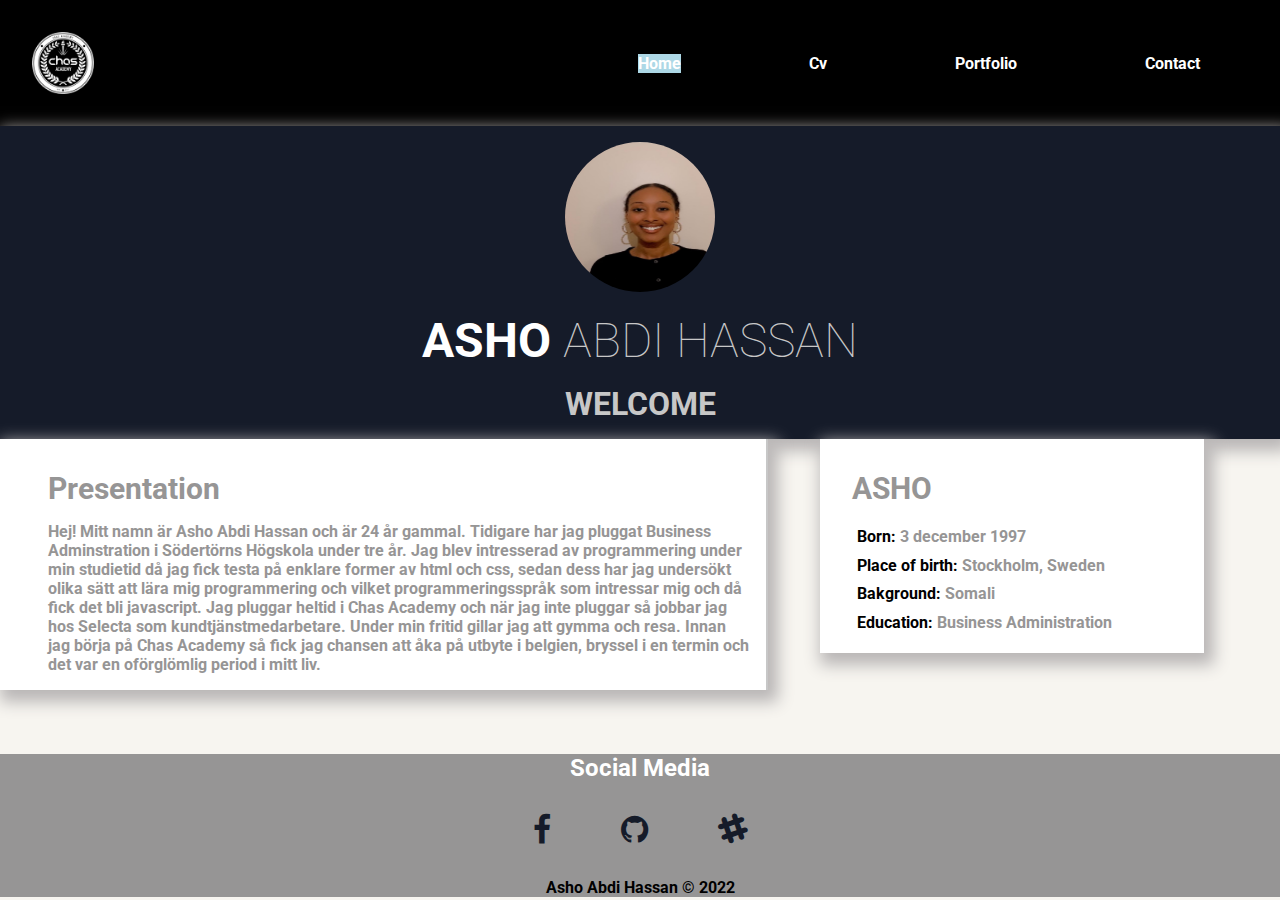
<file: index.html>
<!DOCTYPE html>
<html lang="en">
<head>
    <meta charset="UTF-8">
    <meta http-equiv="X-UA-Compatible" content="IE=edge">
    <meta name="viewport" content="width=device-width, initial-scale=1.0">
    <style>
        @import url('https://fonts.googleapis.com/css2?family=Oswald:wght@200&family=Roboto&display=swap');
    </style>
    <link rel="stylesheet" href="https://cdnjs.cloudflare.com/ajax/libs/font-awesome/4.7.0/css/font-awesome.min.css">
    <link href="style.css" rel="stylesheet">
    <title>Home</title>
</head>

<body class="page-wrapper">

<!--navigation links-->
    <nav class="nav-wrapper">
      <img src="chas-academy-logo.png" alt="logo" class="logo">
      <ul class="nav">
        <li><a class= "active" href="index.html">Home</a></li>
        <li><a href="Cv.html">Cv</a></li>
        <li><a href="Portfolio.html">Portfolio</a></li>
        <li><a href="Contact.html">Contact</a></li>
      </ul>
    </nav>
    
<!--header-->
  <Header class="main-header">
<!--en rund profilbild här och bakom den en bakgrundsfärg-->
     <div class="container">
        <img src="digitalphoto.jpg" alt="profile" class="profile">
        <h1 class="heading1">ASHO <span>ABDI HASSAN</span></h1>
        <h2 class="heading2">WELCOME</h2>
     </div>
  </Header>
  <div class="clearfix"></div>

<!--Bakgrund-->
  <div class="box1">
    <article class="main-content">
      <h3 class="heading3">Presentation</h3>
      <p class="p-1"> Hej! Mitt namn är Asho Abdi Hassan och är 24 år gammal. Tidigare har jag pluggat Business Adminstration i Södertörns Högskola under tre år. Jag blev intresserad av programmering under min studietid då jag fick testa på enklare former av html och css, sedan dess har jag undersökt olika sätt att lära mig programmering och vilket programmeringsspråk som intressar mig och då fick det bli javascript. Jag pluggar heltid i Chas Academy och när jag inte pluggar så jobbar jag hos Selecta som kundtjänstmedarbetare. Under min fritid gillar jag att gymma och resa. Innan jag börja på Chas Academy så fick jag chansen att åka på utbyte i belgien, bryssel i en termin och det var en oförglömlig period i mitt liv.</p>
   </article>
  </div>


 <div class="box2">
   <aside class="sub-content">
     <p class="heading3">ASHO</p>
     <ul class="info">
        <li><span>Born:</span> 3 december 1997</li>
        <li><span>Place of birth:</span> Stockholm, Sweden</li>
        <li><span>Bakground:</span> Somali</li>
        <li><span>Education:</span> Business Administration</li>
    </ul>
   </aside>
  </div> 
   
<!--Footer börjar här-->
  <footer class="social">
    <section class="media">
      <p>Social Media</p>
      <a href="https://www.facebook.com/" target="_blank"><i class="fa fa-facebook"></i></a>
      <a href="https://github.com/" target="_blank"><i class="fa fa-github"></i></a>
      <a href="https://slack.com/" target="_blank"><i class="fa fa-slack"></i></a>
    </section>
    <p class="Copyright">Asho Abdi Hassan &#169; 2022</p>
  
  </footer>

</body>

</html>
</file>
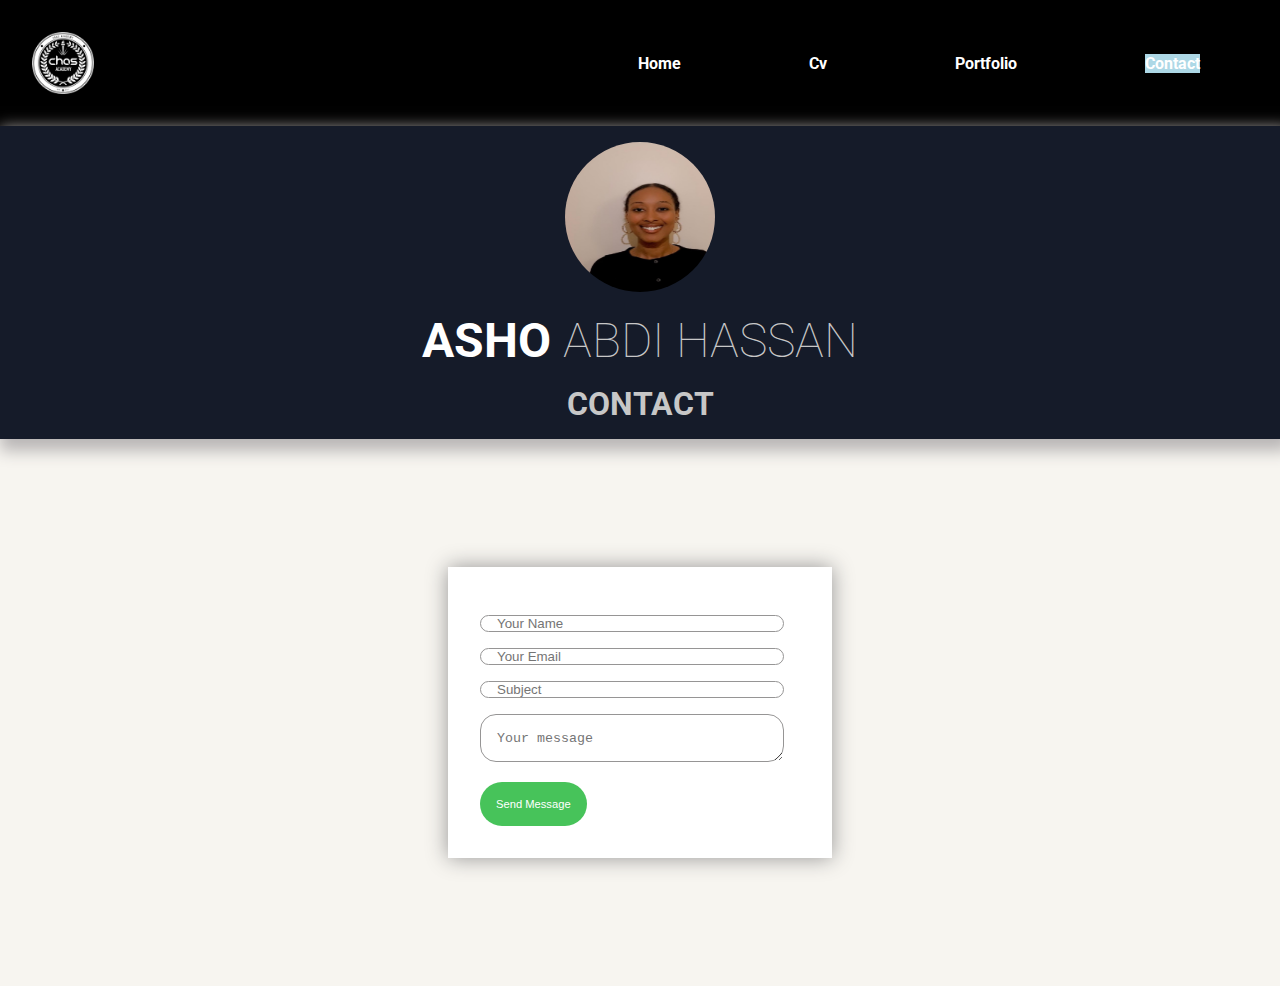
<file: Contact.html>
<!DOCTYPE html>
<html lang="en">
<head>
    <meta charset="UTF-8">
    <meta http-equiv="X-UA-Compatible" content="IE=edge">
    <meta name="viewport" content="width=device-width, initial-scale=1.0">
    <style>
        @import url('https://fonts.googleapis.com/css2?family=Oswald:wght@200&family=Roboto&display=swap');
    </style>
    <link href="style.css" rel="stylesheet">
    <title>Contact</title>
</head>

<body class="page-wrapper">

    <nav class="nav-wrapper">
        <img src="chas-academy-logo.png" alt="logo" class="logo">
        <ul class="nav">
          <li><a href="index.html">Home</a></li>
          <li><a href="Cv.html">Cv</a></li>
          <li><a href="Portfolio.html">Portfolio</a></li>
          <li><a class="active" href="Contact.html">Contact</a></li>
        </ul>
      </nav>
    
    <!--header-->
  <header class="main-header">
    <!--en rund profilbild här och bakom den en bakgrundsfärg-->
         <div class="container">
            <img src="digitalphoto.jpg" alt="profile" class="profile">
            <h1 class="heading1">ASHO <span>ABDI HASSAN</span></h1>
            <h2 class="heading2">CONTACT</h2>
         </div>
      </header>
      <div class="clearfix"></div>
  
  <div class="contact-box">
    <form>
      <input type="text" class="input-field" placeholder="Your Name">
      <input type="email" class="input-field" placeholder="Your Email">
      <input type="text" class="input-field" placeholder="Subject">
      <textarea class="input-field textarea-field" placeholder="Your message"></textarea>
      <button type="button" class="btn">Send Message</button>
    </form>
  </div>
</body>
</html>
</file>
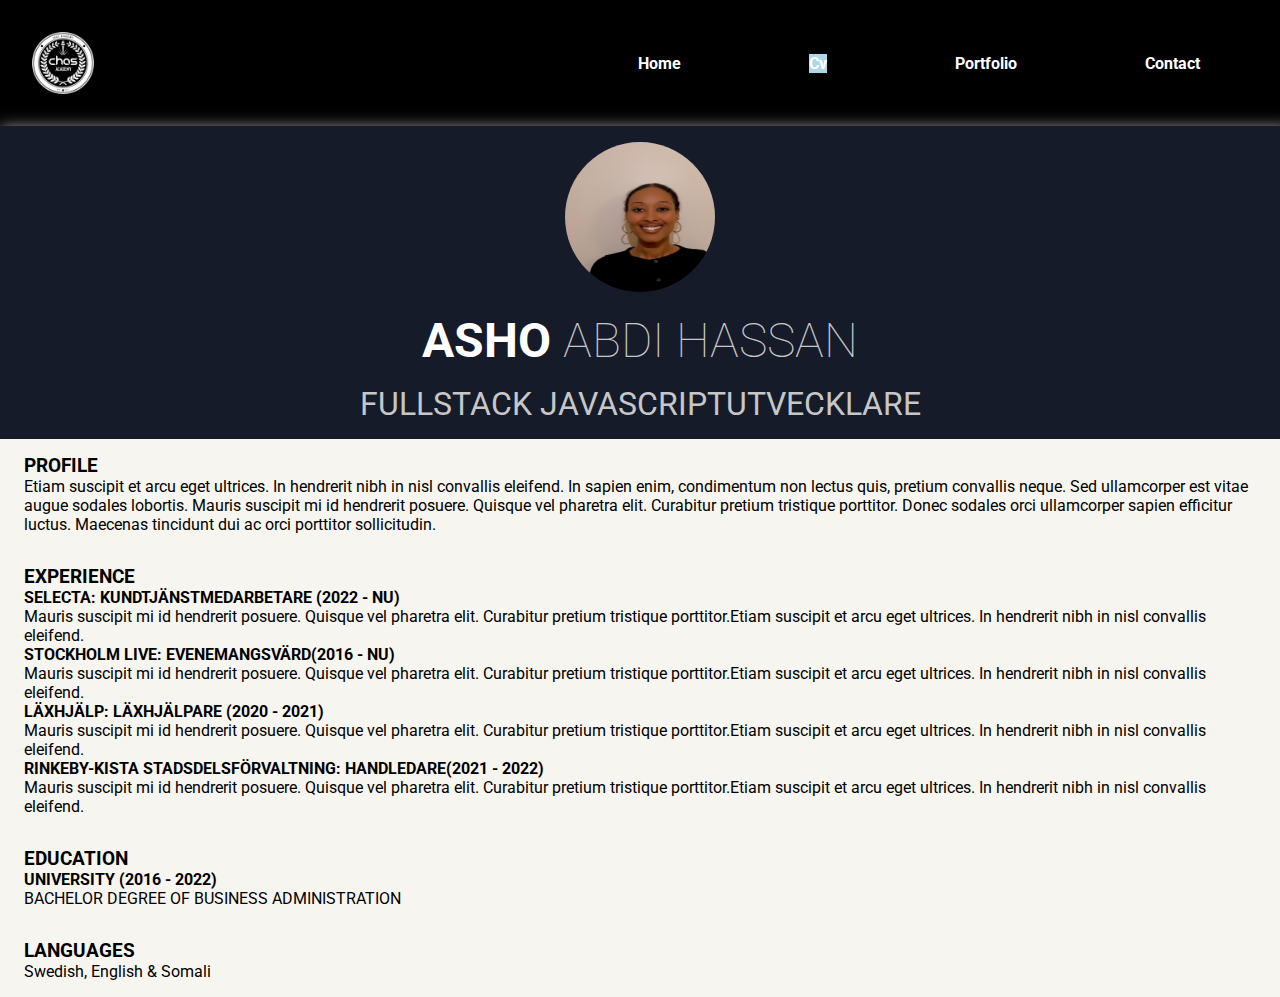
<file: Cv.html>
<!DOCTYPE html>
<html lang="en">
<head>
    <meta charset="UTF-8">
    <meta http-equiv="X-UA-Compatible" content="IE=edge">
    <meta name="viewport" content="width=device-width, initial-scale=1.0">
    <style>
        @import url('https://fonts.googleapis.com/css2?family=Oswald:wght@200&family=Roboto&display=swap');
    </style>
    <link rel="stylesheet" href="https://fonts.googleapis.com/icon?family=Material+Icons">
    <link href="style.css" rel="stylesheet">
    <title>Cv</title>
</head>

<body class="page-wrapper">
    <!--navigation links-->
    <nav class="nav-wrapper">
        <img src="chas-academy-logo.png" alt="logo" class="logo">
        <ul class="nav">
          <li><a href="index.html">Home</a></li>
          <li><a class="active" href="Cv.html">Cv</a></li>
          <li><a href="Portfolio.html">Portfolio</a></li>
          <li><a href="Contact.html">Contact</a></li>
        </ul>
     </nav>

    <div class="main">
        <div class="top-section">
           <img src="digitalphoto.jpg" alt= "profile" class="CV-profile">
           <p class="p1">ASHO <span>ABDI HASSAN</span></p>
           <p class="p2">FULLSTACK JAVASCRIPTUTVECKLARE</p>
        </div>
        <div class="clearfix"></div>      
            
        <div class="col-2">
           <div class="content-box" id = "content-box">
             <div class="profile-box"><h3>PROFILE</h3></div>
             <div class="experience-box"><h3>EXPERIENCE</h3></div>
             <div class="education-box"><h3>EDUCATION</h3></div>
             <div class="language-box"><h3>LANGUAGES</h3></div>
           </div>
           
        </div>
    </div>
    <script src="script.js"></script>
</body>

</html>
</file>
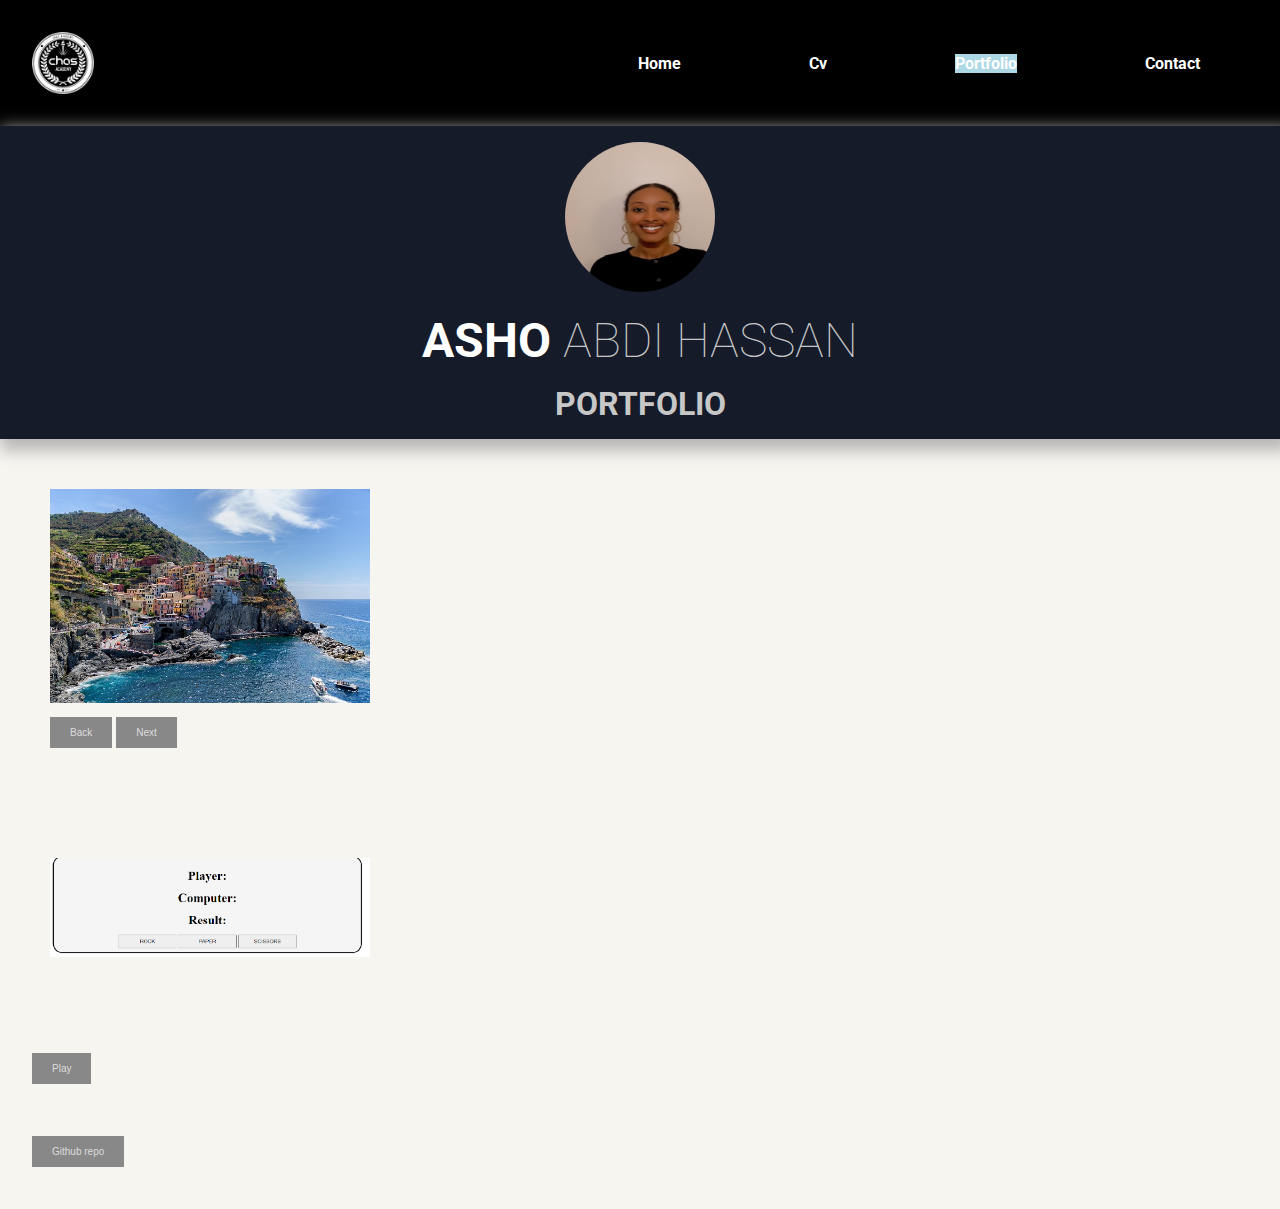
<file: Portfolio.html>
<!DOCTYPE html>
<html lang="en">
<head>
    <meta charset="UTF-8">
    <meta http-equiv="X-UA-Compatible" content="IE=edge">
    <meta name="viewport" content="width=device-width, initial-scale=1.0">
    <style>
        @import url('https://fonts.googleapis.com/css2?family=Oswald:wght@200&family=Roboto&display=swap');
    </style>
    <link href="style.css" rel="stylesheet">
    <title>Portfolio</title>
</head>
<body class="page-wrapper">

     <!--navigation links-->
     <nav class="nav-wrapper">
        <img src="chas-academy-logo.png" alt="logo" class="logo">
        <ul class="nav">
          <li><a href="index.html">Home</a></li>
          <li><a href="Cv.html">Cv</a></li>
          <li><a class="active" href="Portfolio.html">Portfolio</a></li>
          <li><a href="Contact.html">Contact</a></li>
        </ul>
      </nav>

    <!--header-->
  <Header class="main-header">
    <!--en rund profilbild här och bakom den en bakgrundsfärg-->
         <div class="container">
            <img src="digitalphoto.jpg" alt="profile" class="profile">
            <h1 class="heading1">ASHO <span>ABDI HASSAN</span></h1>
            <h2 class="heading2">PORTFOLIO</h2>
         </div>
      </Header>
      <div class="clearfix"></div>

    <div class="wrapper">
    <!--Image slider-->
      <div class="slider">
        <div class="gallery">
          <a target="_blank" href="port1.jpg"><img src="port1.jpg" alt= "Cinque Terre" class="slider-img"></a>
        </div>

        <button class="btn1" onclick= "Back()">Back</button>
        <button class="btn1" onclick= "Next()">Next</button>
     </div>

     <div class="game">
      <img src="game.png" alt="rock, paper & scissors" class="rock-paper-scissors">
      <form action=https://ashodiriye.github.io/ROCK-PAPER-SCISSORS><button formtarget=“_blank” class="btn1">Play</button></form>
      <form action=https://github.com/ashodiriye/ROCK-PAPER-SCISSORS.git><button formtarget=“_blank” class="btn1">Github repo</button></form>
     </div>
    </div>
  <script src="js.js"></script>
</body>
</html>
</file>
<file: style.css>
/*universal-layout*/
*{
    margin: 0px;
    padding: 0px;
    box-sizing: border-box;
  }
  

/*body-setup*/
.page-wrapper{
    width: 100%;
    height:100%;
    font-family: "Roboto", "sans-serif";
    background: #f7f5f0;
    margin: auto;
}

/* navigation-links*/
.nav-wrapper{
    width:100%;
    height: 10%;
    display: flex;
    justify-content:space-between;
    background-color: black;
    padding: 1rem;
}

.nav{
    display: flex;
    align-items: center;
}

.logo{
    width: 5%;
    height: 5%;
    margin: 1rem 1rem;
}

ul{
   list-style: none;
   
}

.nav li{
    margin: 0 4rem;
}

.nav li a{
    text-decoration: none;
    color: white;
    font-size: 1em;
    font-weight: bold;
}

a:hover{
    background-color: lightgray;
}

.active{
    background-color: lightblue;
}


/* header-layout*/

.main-header{
    width: 100%;
    height: auto;
    margin:auto;
    box-shadow: 5px 7px 15px 5px #b9b6b6;
}

.container{
    background-color:#151b29;
    text-align: center;
    padding: 1rem;
}

.profile{
    width: 150px;
    height: 150px;
    border-radius: 50%;
}

.heading1{
    color:white;
    font-size: 3em;
    font-weight:bold;
    margin: 1rem;
}

.heading1 span{
    font-weight:100;
    color: #c7c7c7;
}

.heading2{
    font-size: 2em;
    color: #c7c7c7;
    margin-top: 1rem;
}

/*Home-layout*/

.box1{
  width: 60%;
  display:inline-flex;
  align-items: flex-start;
  border-right: 2px solid #c7c7c7;
  max-height: 20%;
  background-color: white;
  box-shadow: 5px 7px 15px 5px #b9b6b6;
}

.main-content{
   padding: 1rem;
   padding-left: 3rem;
}

.heading3{
    color:#969595;
    margin: 1rem 0;
    font-size: 30px;
    font-weight:bold;
}

.p-1{
    color:#969595;
    font-weight:bold;
}

.box2{
    width: 30%;
    max-height:20%;
    display:inline-flex;
    flex-direction: column;
    background-color: white;
    box-shadow: 5px 7px 15px 5px #b9b6b6;
    margin-left: 3rem;
}

.sub-content{
   padding: 1rem 2rem;
}

.info{
   list-style: none;
}

.info li{
    padding: 0.3rem;
    font-weight: bold;
    color:#969595;
}

.info li span{
    color: black;
}

.clearfix{
    clear: both;
}

/*Footer-layout*/

.social{
    width: 100%;
    height: auto;
    background-color: #969595;
    display: flex;
    flex-direction: column;
    justify-content: center;
    align-items: center;
    position:relative;
    margin-top: 4rem;
}

.media{
    font-size: 1.5em;
    text-align:center;
    font-weight: bold;
    color: white; 
}

.fa{
  padding: 2rem;
  font-size:2rem;
  color:#151b29;
}

.fa:hover{
    opacity: 0.7;
}

.Copyright{
    text-align:center;
    font-weight: bold;
}

/*Cv-layout*/

.main{
    width: 100%;
    height:auto;
    box-shadow: 5px 7px 15px 5px #b9b6b6;
    margin:auto;
}

.top-section{
    background-color:#151b29;
    text-align: center;
    padding: 1rem;
}

.CV-profile{
    width: 150px;
    height: 150px;
    border-radius: 50%;
}

.p1{
    color:white;
    font-size: 3rem;
    font-weight:bold;
    margin: 1rem;
}

.p1 span{
    font-weight:100;
    color: #c7c7c7;
}

.p2{
    font-size:2em;
    color: #c7c7c7;
    margin-top: 1rem;
}

.col-2{
    width: 100%;  
}
#content-box > ul{
    padding: 0rem 1rem;
    margin: 2rem;
}

#content-box > div{
    padding: 1rem 1.5rem;    
}

/*Portfolio-layout*/
.wrapper{
    width: 100%;
    display:flex;
    flex-direction: column;
    align-content: flex-start;
   
}
.slider{
    margin: 50px;
    width: 50%;
}

.gallery img{
    width: 50%;
}

.btn1{
    border:none;
    outline:none;
    background: #888;
    padding: 10px 20px;
    font-size:10px;
    color: #ddd;
    cursor:pointer;
    margin: 10px auto;
}

.btn1:hover{
  background: black;
}

.game{
    width: 50%;
}

.rock-paper-scissors{
    width: 50%;
    margin:50px;
}


/*Contact form-layout*/

.contact-box{
    display: flex;
    flex-direction: column;
    justify-content: space-around;
    margin: 10% auto;
    width: 30%;
    background-color: #fff;
    box-shadow: 0 0 20px 0 #969595;
}

form{
    margin: 2rem;
}

.input-field{
    width: 95%;
    height: 30%;
    margin-top: 1rem;
    padding: 0 1rem;
    border: 1px solid #969595;
    border-radius: 1rem;
    outline:none;
}

.textarea-field{
    height: 20%;
    padding-top: 1rem;
}

.btn{
    border-radius: 2rem;
    color: white;
    margin-top: 1rem;
    padding: 1rem;
    background-color: #47c35a;
    font-size: 0.7em;
    border: none;
    cursor: pointer;
}


/*Media Query
använd procent på font-size.*/
@media screen and (max-width: 850px){

    /*universal-layout*/
*{
    margin: 0px;
    padding: 0px;
    box-sizing: border-box;
  }
  

/*body-setup*/
.page-wrapper{
    width:100%;
    height:100%;
    font-family: "Roboto", "sans-serif";
    background: #f7f5f0; 
}

/* navigation-links*/
.nav-wrapper{
    width:100%;
    height: auto;
    display: flex;
    flex-direction:column;
    align-items: center;
    text-align: center;
    background-color: black;
    font-size: 0.8em;
    padding:0;
}

.logo{
    width: 50px;
    height: 50px;
    margin: 0;
}

.nav{
    display: flex;
    flex-direction: column;
    align-items: center;
}

ul{
   list-style: none;
}

.nav li{
    margin:0.2rem;
}

.nav li a{
    text-decoration: none;
    color: white;
    font-size: 0.8em;
}

a:hover{
    background-color: lightgray;
}

/* header-layout*/

.main-header{
    width: 100%;
    height: auto;
    margin:auto;
    box-shadow: 5px 7px 15px 5px #b9b6b6;
}

.container{
    background-color:#151b29;
    text-align: center;
    padding: 0.3rem;
}

.profile{
    width: 50px;
    height: 50px;
    border-radius: 50%;  
}

.heading1{
    color:white;
    font-size: 1em;
    margin:0.5rem;
}

.heading1 span{
    color: #c7c7c7;
}

.heading2{    
    color: #c7c7c7;
    font-size: 1em;
    margin-top: 0;
}

/*Home-layout*/

.box1{
  width: 100%;
  display:flex;
  flex-direction: column;
  align-items: center;
  height: auto;
  background-color: white;
  border-right:0;
  padding: 0.5rem;
  margin:0;
}

.main-content{
   padding: 0;
   padding-left: 0;
   text-align: center;
}

.heading3{
    color:#969595;
    margin: 0.3rem;
    font-size: 1em;
    font-weight:bold;
}

.p-1{
    color:#969595;
    font-size: 0.5em;
}

.box2{
    width: 100%;
    height:auto;
    display:flex;
    background-color: white;
    margin:0;
    box-shadow:none  
     
}

.info{
   list-style: none; 
}

.info li{
    padding: 0.1rem;
    font-weight: bold;
    font-size: 0.5em;
    color:#969595;
}

.info li span{
    color: black;
}

.clearfix{
    clear: both;
}

/*Footer-layout*/

.social{
    width: 100%;
    height: auto;
    background-color: #969595;
    display: flex;
    flex-direction: column;
    justify-content: center;
    align-items: center;
    position:relative;
    margin-top: 0;
     
}

.media{
    font-size: 1em;
    text-align:center;
    font-weight: bold;
    color: white; 
}

.fa{
  padding: 1rem;
  font-size:1.3em;
  color:#151b29;
}

.fa:hover{
    opacity: 0.7;
}

.Copyright{
    text-align:center;
    font-weight:bold;
    font-size: 0.8em;
}

/*Cv-layout*/
.main{
    width: 100%;
    height:auto;
    box-shadow: 5px 7px 15px 5px #b9b6b6;
    margin:auto;
}

.top-section{
    background-color:#151b29;
    text-align: center;
    padding: 0.3rem;
}

.CV-profile{
    width: 50px;
    height: 50px;
    border-radius: 50%;
}

.p1{
    color:white;
    font-size: 1em;
    margin:0.5rem;
}

.p1 span{
    font-weight:100;
    color: #c7c7c7;
}

.p2{
    font-size:1em;
    color: #c7c7c7;
    margin-top: 0;
}

.col-2{
    width: 100%;
    display:inline-flex;
    flex-direction:column;
}

#content-box > ul{
    padding: 0rem 1rem;
    margin: 1rem;
    
}

#content-box > div{
    padding: 0.5rem 1rem; 
    font-size: 0.5em;   
}

/*Portfolio-layout*/
.wrapper{
    width: 100%;
    display:flex;
    flex-direction: column;
    align-content: flex-start;
}

.slider{
    margin: 50px;
    width: 50%;
}

.gallery img{
    width: 50%;
}

.btn1{
    border:none;
    outline:none;
    background: #888;
    padding: 5px 10px;
    font-size:5px;
    color: #ddd;
    cursor:pointer;
    margin: 5px auto;
}

.btn1:hover{
  background: black;
}

.game{
    width: 50%;
}

.rock-paper-scissors{
    width: 50%;
    margin:50px;
}

/*Contact form-layout*/

.contact-box{
    display: flex;
    flex-direction: column;
    justify-content: space-around;
    margin: 10% auto;
    width: 80%;
    background-color: #fff;
    box-shadow: 0 0 20px 0 #969595;
}

form{
    margin: 2rem;
}

.input-field{
    width: 95%;
    height: 30%;
    margin-top: 1rem;
    padding: 0 1rem;
    border: 1px solid #969595;
    border-radius: 1rem;
    outline:none;
}

.textarea-field{
    height: 35%;
    padding-top: 1rem;
}

.btn{
    border-radius: 2rem;
    color: white;
    margin-top: 1rem;
    padding: 0.5rem;
    background-color: #47c35a;
    font-size: 0.5em;
    border: none;
    cursor: pointer;
}


}



/*.page-wrapper{
    flex-direction:column;
    min-height: 100vh;
 }
.nav-wrapper{
    padding:0;
    width: 2.5rem;
    height: 2.5rem;

 }

.logo{
    position: absolute;
    top: 1rem;
    left: 1rem; 
 }

.nav{
    flex-direction: column;
    width: 100%;
    justify-content: center;
}

.nav li{
    margin: 1rem auto;
}

.main-header{
    width: 2.5rem;
    height: 2.5rem;
}

.box1{
    width:100%;
    margin-bottom:2rem;   
}

.main-content{
    text-align:center;
    padding: 0 2rem;
}

.heading3{
    font-size: 1.4em;
}

.p-1{
    font-size: 1em;

}

.box2{
    width: 100%;
    margin:0;
}

.sub-content{
    padding:1rem;
}

.info{
    font-size: 1em;
}

 
*/
</file>
